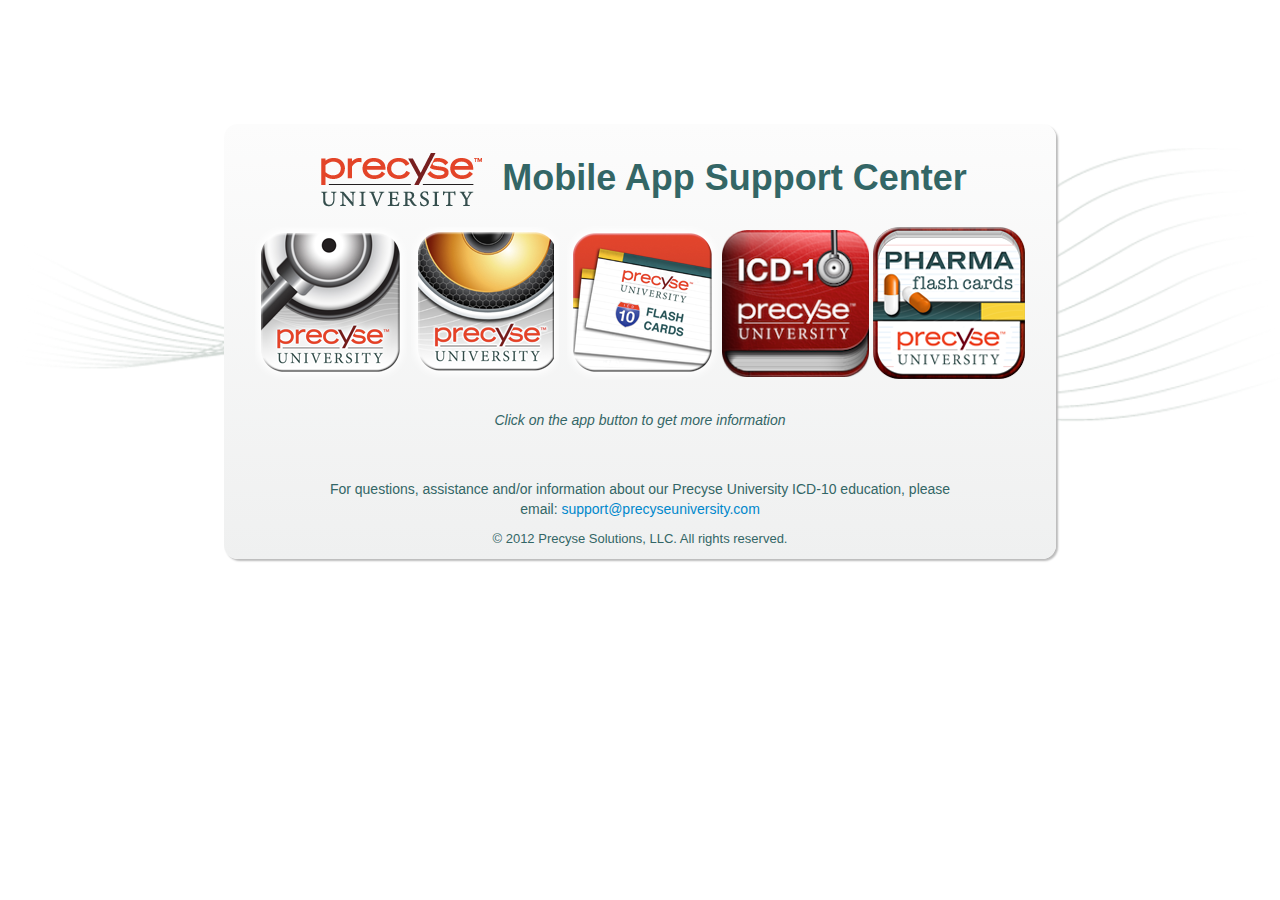
<file: index.html>
<!DOCTYPE html>
<html lang="en">
  <head>
    <meta charset="utf-8">
    <title>Precyse University App Support </title>
    <meta name="viewport" content="width=device-width, initial-scale=1.0">
    <meta name="description" content="Support site for precyse university's ICD-10 apps">
    <meta name="author" content="Precyse University">

    <!-- Le styles -->
    <link href="css/bootstrap.css" rel="stylesheet">
    <style>
      body {
        padding-top: 60px; /* 60px to make the container go all the way to the bottom of the topbar */
      }
    </style>
    <link href="css/bootstrap-responsive.css" rel="stylesheet">

    <!-- Le HTML5 shim, for IE6-8 support of HTML5 elements -->
    <!--[if lt IE 9]>
      <script src="http://html5shim.googlecode.com/svn/trunk/html5.js"></script>
    <![endif]-->

    <!-- Le fav and touch icons -->
    <link rel="shortcut icon" href="ico/favicon.ico">
    <link rel="apple-touch-icon-precomposed" sizes="144x144" href="ico/apple-touch-icon-144-precomposed.png">
    <link rel="apple-touch-icon-precomposed" sizes="114x114" href="ico/apple-touch-icon-114-precomposed.png">
    <link rel="apple-touch-icon-precomposed" sizes="72x72" href="ico/apple-touch-icon-72-precomposed.png">
    <link rel="apple-touch-icon-precomposed" href="ico/apple-touch-icon-57-precomposed.png">
    <style>
     #overview img{
      float: left;
      padding: 0 10px 10px 0;
    }
    
    </style>
  </head>

  <body>

   <div class="homepagebg">
<!-- Subhead
================================================== -->



  <div class="container">

    <!-- Docs nav
    ================================================== -->
    
      <div>


       <section id="intro">
          <div class="page-header">
<h1><img src="img/logo.png" alt="Precyse U"> Mobile App Support Center</h1>


<a href="docguide.html"><img src="img/docguide.png" alt="Docguide Logo" /></a>
<a href="doctalk.html"><img src="img/doctalk.png"  alt="Doctalk Logo" /></a>
<a href="flashcards.html"><img src="img/flashcard.png"  alt="Flashcards Logo" /></a>
<a href="vcb.html"><img src="img/vcodebookicon.png" alt="Virtual Code book Logo" width="147"></a>
<a href="phramacards.html"><img src="img/phramacard.png"  alt="Pharmacards Logo" /></a>
<p></p>
<br>
<p><em>Click on the app button to get more information</em></p>
</div>
</section>
    </div> <!-- /container -->
<section id="footer">
<p>For  questions, assistance and/or information about our Precyse University ICD-10  education, please email:&nbsp;<a href="mailto:support@precyseuniversity.com">support@precyseuniversity.com</a></p>
<p class="copyright">&copy; 2012 Precyse Solutions, LLC. All rights reserved.</p>
</section>
    <!-- Le javascript
    ================================================== -->
    <!-- Placed at the end of the document so the pages load faster -->
    <script src="js/jquery.js"></script>
    <script src="js/bootstrap-transition.js"></script>
    <script src="js/bootstrap-alert.js"></script>
    <script src="js/bootstrap-modal.js"></script>
    <script src="js/bootstrap-dropdown.js"></script>
    <script src="js/bootstrap-scrollspy.js"></script>
    <script src="js/bootstrap-tab.js"></script>
    <script src="js/bootstrap-tooltip.js"></script>
    <script src="js/bootstrap-popover.js"></script>
    <script src="js/bootstrap-button.js"></script>
    <script src="js/bootstrap-collapse.js"></script>
    <script src="js/bootstrap-carousel.js"></script>
    <script src="js/bootstrap-typeahead.js"></script>

  </body>
</html>
</file>
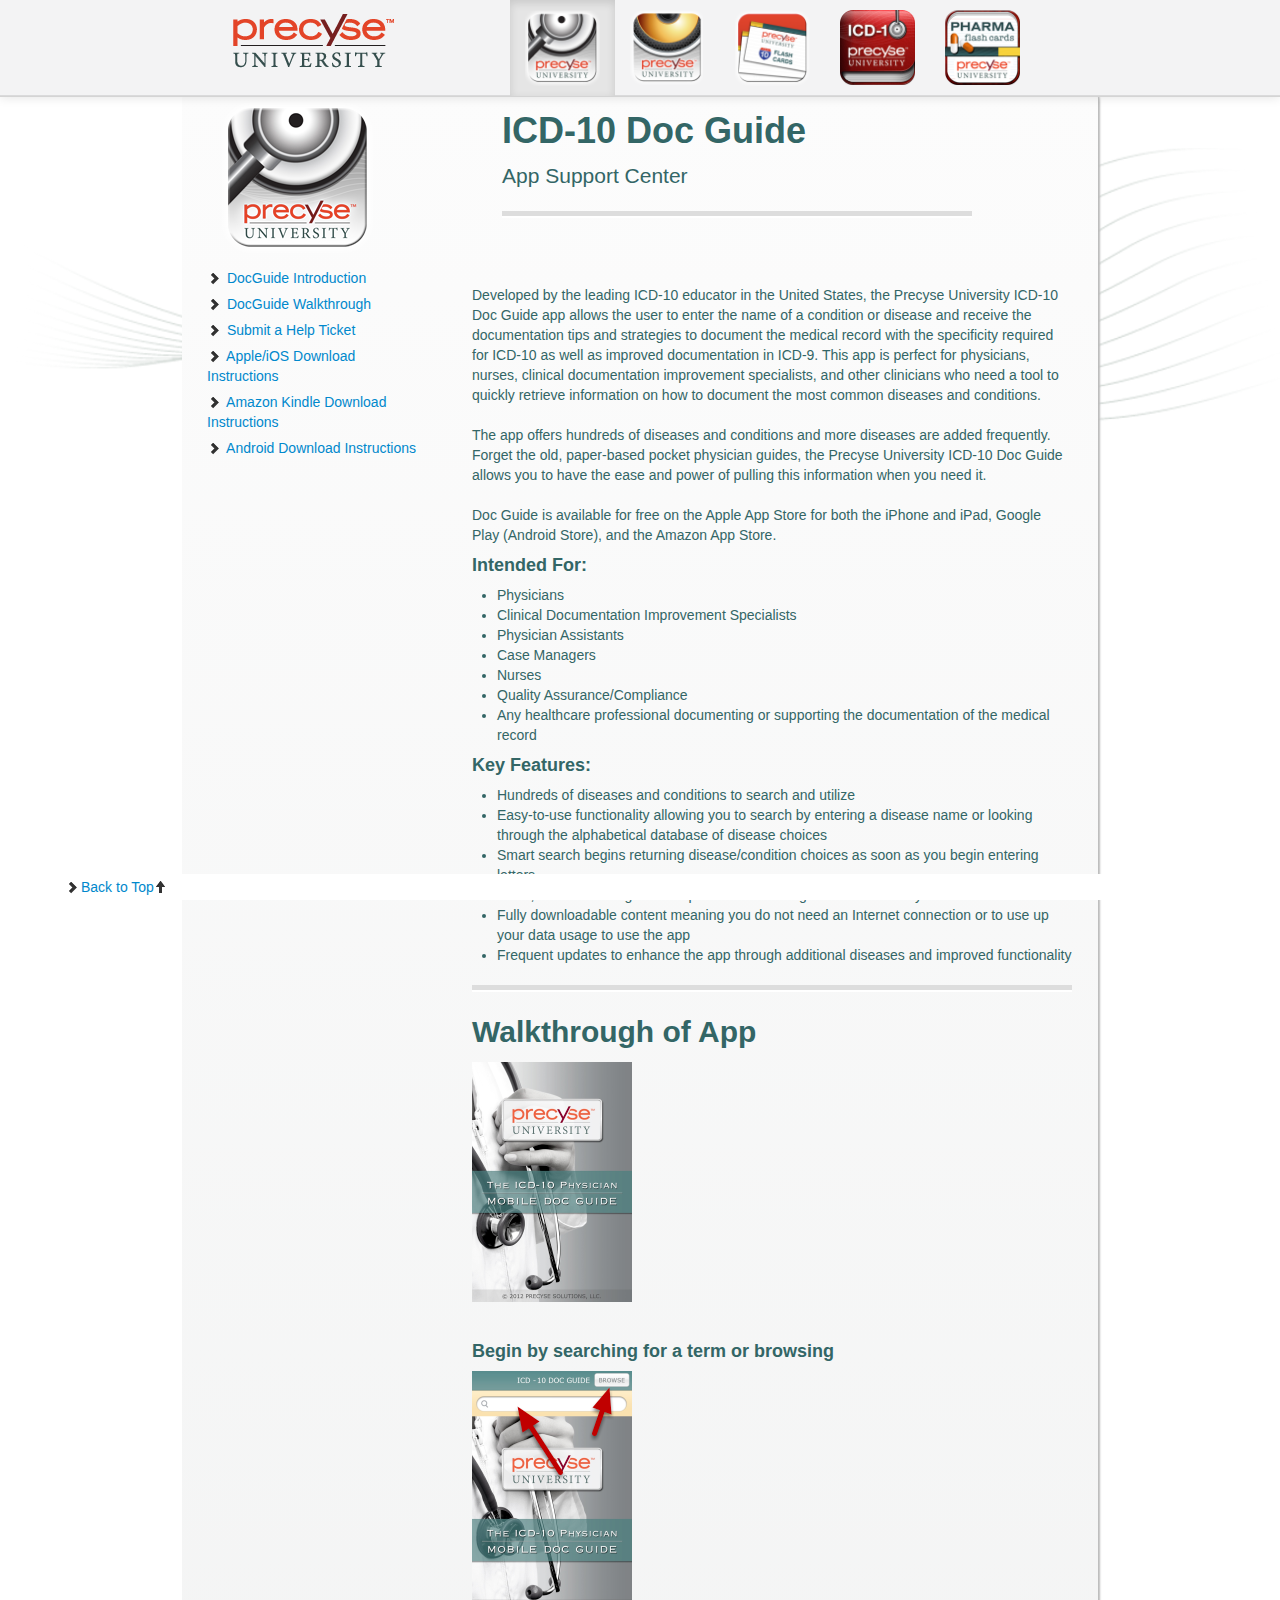
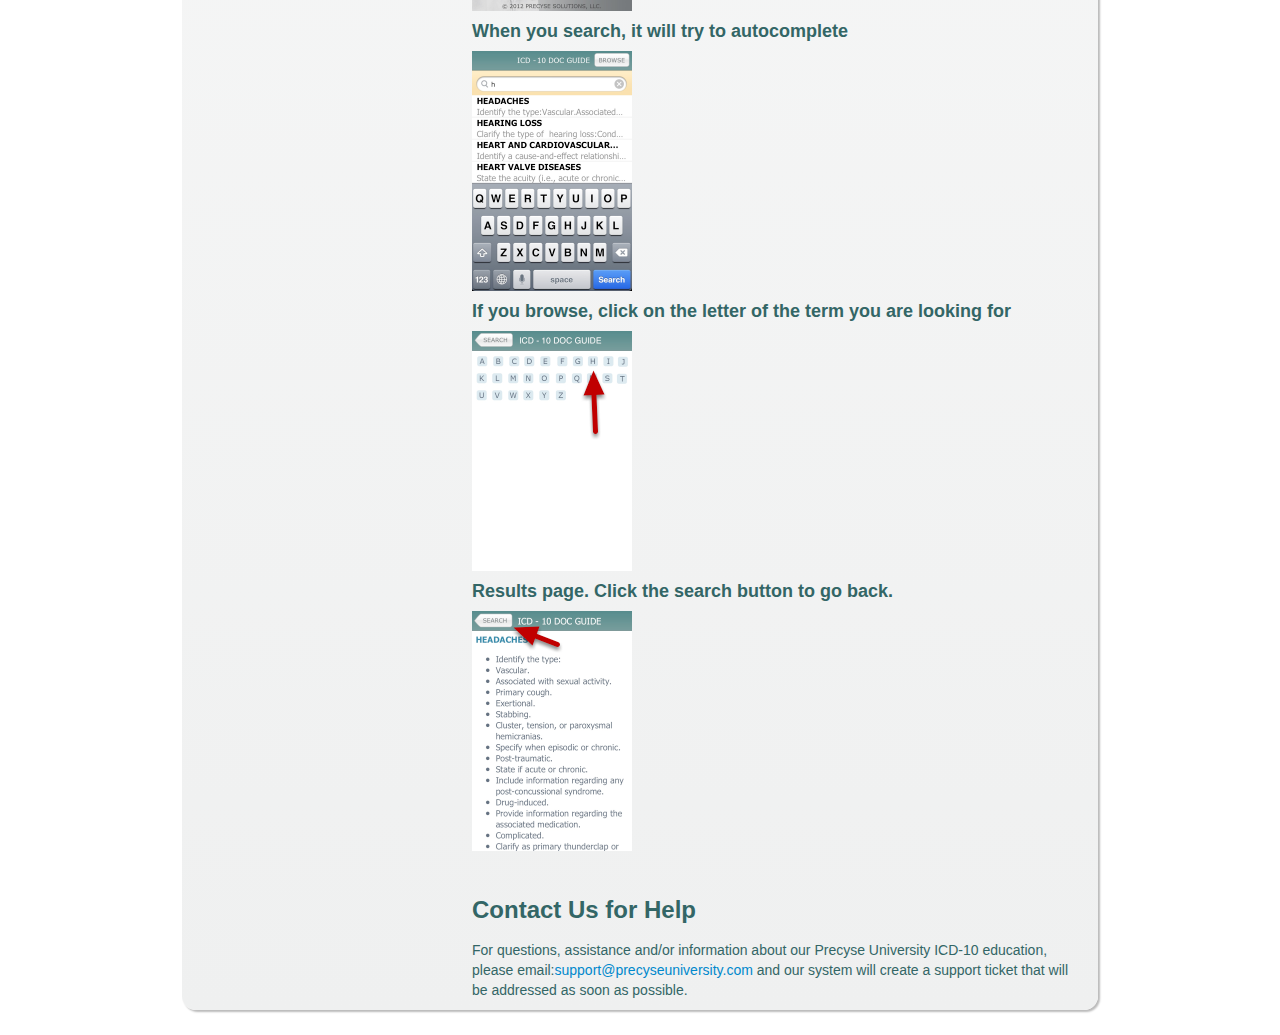
<file: docguide.html>
<!DOCTYPE html>
<html lang="en">
  <head>
    <meta charset="utf-8">
    <title>Precyse University App Support - DocGuide</title>
    <meta name="viewport" content="width=device-width, initial-scale=1.0">
    <meta name="description" content="">
    <meta name="author" content="">

    <!-- Le styles -->
    <link href="css/bootstrap.css" rel="stylesheet">
    <style>
      body {
        padding-top: 60px; /* 60px to make the container go all the way to the bottom of the topbar */
      }
    </style>
    <link href="css/bootstrap-responsive.css" rel="stylesheet">

    <!-- Le HTML5 shim, for IE6-8 support of HTML5 elements -->
    <!--[if lt IE 9]>
      <script src="http://html5shim.googlecode.com/svn/trunk/html5.js"></script>
    <![endif]-->

    <!-- Le fav and touch icons -->
    <link rel="shortcut icon" href="ico/favicon.ico">
    <link rel="apple-touch-icon-precomposed" sizes="144x144" href="ico/apple-touch-icon-144-precomposed.png">
    <link rel="apple-touch-icon-precomposed" sizes="114x114" href="ico/apple-touch-icon-114-precomposed.png">
    <link rel="apple-touch-icon-precomposed" sizes="72x72" href="ico/apple-touch-icon-72-precomposed.png">
    <link rel="apple-touch-icon-precomposed" href="ico/apple-touch-icon-57-precomposed.png">
    <style>
     #overview img{
      float: left;
      padding: 0 10px 10px 0;
    }
    
    </style>
  </head>

  <body>

    <div class="navbar navbar-fixed-top">
      <div class="navbar-inner">
        <div class="container">
          <a class="btn btn-navbar" data-toggle="collapse" data-target=".nav-collapse">
            <span class="icon-bar"></span>
            <span class="icon-bar"></span>
            <span class="icon-bar"></span>
          </a>
          <a class="brand" href="index.html"><img src="img/logo.png" alt="Precyse University Logo" /></a>
          <div class="nav-collapse collapse">
            <ul class="nav pull-right">
              <li class="active"><a href="docguide.html"><img src="img/docguide.png" alt="Docguide Logo" width="75px"></a></li>
              <li><a href="doctalk.html"><img src="img/doctalk.png" alt="Doctalk Logo"  width="75px"></a></li>
              <li><a href="flashcards.html"><img src="img/flashcard.png" alt="Flashcards Logo"  width="75px"></a></li>
              <li><a href="vcb.html"><img src="img/vcodebookicon.png" alt="Virtual Code book Logo"  width="75px"></a></li>
              <li><a href="phramacards.html"><img src="img/phramacard.png"  alt="Pharmacards Logo" width="75px"></a></li>
            </ul>
          </div><!--/.nav-collapse -->
        </div>
      </div>
    </div>
<!-- Subhead
================================================== -->
 <a name="top" id="top"></a>
 <div class="apppagebg">
<header class="jumbotron subhead" id="overview">
  <div class="container">
<div class="span3">
    <img src="img/docguide.png" alt="Docguide Logo" />
  </div>
  <div class="span5">
     <h1>ICD-10 Doc Guide</h1>
    <p class="lead">App Support Center</p>
    <hr>
    </div>
</div>
</header>


  <div class="container">

    <!-- Docs nav
    ================================================== -->
    <div class="row">
      <div class="span3 bs-docs-sidebar">
        <ul class="nav nav-list bs-docs-sidenav">
          <li><a href="#docguide-intro"><i class="icon-chevron-right"></i> DocGuide Introduction</a></li>
          <li><a href="#docguide-walkthrough"><i class="icon-chevron-right"></i> DocGuide Walkthrough</a></li>
          <li><a href="#contact"><i class="icon-chevron-right"></i> Submit a Help Ticket</a></li> 
          <li><a href="Downloading Precyse Univ iOS Apps.pdf" target="_blank"><i class="icon-chevron-right"></i> Apple/iOS Download Instructions</a></li>
          <li><a href="Downloading Precyse Amazon.pdf" target="_blank"><i class="icon-chevron-right"></i> Amazon Kindle Download Instructions</a></li>   
          <li><a href="Downloading Precyse Univ Android Apps.pdf" target="_blank"><i class="icon-chevron-right"></i> Android Download Instructions</a></li>  
          <li id="totop"><a href="#top"><i class="icon-chevron-right"></i>Back to Top<i class="icon-arrow-up"></i></a></li>        
        </ul>
      </div>
      <div class="span6">


       <section id="docguide-intro">
          <div class="page-header">
Developed by the leading ICD-10 educator in the United States, the Precyse University ICD-10 Doc Guide app allows the user to enter the name of a condition or disease and receive the documentation tips and strategies to document the medical record with the specificity required for ICD-10 as well as improved documentation in ICD-9. This app is perfect for physicians, nurses, clinical documentation improvement specialists, and other clinicians who need a tool to quickly retrieve information on how to document the most common diseases and conditions.<br><br>
The app offers hundreds of diseases and conditions and more diseases are added frequently. Forget the old, paper-based pocket physician guides, the Precyse University ICD-10 Doc Guide allows you to have the ease and power of pulling this information when you need it.<br><br>
Doc Guide is available for free on the Apple App Store for both the iPhone and iPad, Google Play (Android Store), and the Amazon App Store.</p>
<h4>Intended For:</h4>

<ul>
<li>Physicians</li>
<li>Clinical Documentation Improvement Specialists</li>
<li>Physician Assistants</li>
<li>Case Managers</li>
<li>Nurses</li>
<li>Quality Assurance/Compliance</li>
<li>Any healthcare professional documenting or supporting the documentation of the medical record</li>
</ul>


<h4>Key Features:</h4>

<ul>
<li>Hundreds of diseases and conditions to search and utilize</li>
<li>Easy-to-use functionality allowing you to search by entering a disease name or looking through the alphabetical database of disease choices</li>
<li>Smart search begins returning disease/condition choices as soon as you begin entering letters</li>
<li>Short, concise strategies and tips on documenting more successfully</li>
<li>Fully downloadable content meaning you do not need an Internet connection or to use up your data usage to use the app</li>
<li>Frequent updates to enhance the app through additional diseases and improved functionality</li>
</ul>
<hr>
  <section id="docguide-walkthrough">
          <div class="page-header">
             <h2>Walkthrough of App</h2>
    <div class="image">
<img src="img/Loading_Screen.png" width="160" height="240" alt="" />
</div> 
  </div>
  <div class="clear"></div>
  <div id="step_2" class="lessonStep top">
          <h4>Begin by searching for a term or browsing</h4>
    <div class="image">
<img src="img/Begin_by_searching_for_a_term_or_browsing.png" width="160" height="240" alt="" />
</div> 
  </div>
  <div class="clear"></div>
  <div id="step_3" class="lessonStep top">
          <h4>When you search, it will try to autocomplete</h4>
    <div class="image">
<img src="img/When_you_search__it_will_try_to_autocomplete.png" width="160" height="240" alt="" />
</div> 
  </div>
  <div class="clear"></div>
  <div id="step_4" class="lessonStep top">
          <h4>If you browse, click on the letter of the term you are looking for</h4>
    <div class="image">
<img src="img/If_you_browse__click_on_the_letter_of_the_term_you_are_lo.png" width="160" height="240" alt="" />
</div> 
  </div>
  <div class="clear"></div>
  <div id="step_5" class="lessonStep top">
          <h4>Results page. Click the search button to go back.</h4>
    <div class="image">
<img src="img/Results_page._Click_the_search_button_to_go_back.png" width="160" height="240" alt="" />
</div> 
  </div>
          </div>
  </section>  


<h3 id="contact">Contact Us for Help</h3>
<p>For  questions, assistance and/or information about our Precyse University ICD-10  education, please email:<a href="mailto:support@precyseuniversity.com">support@precyseuniversity.com</a> and our system will create a support ticket that will be addressed as soon as  possible.</p>

    </div> <!-- /container -->
</div>
    <!-- Le javascript
    ================================================== -->
    <!-- Placed at the end of the document so the pages load faster -->
    <script src="js/jquery.js"></script>
    <script src="js/bootstrap-transition.js"></script>
    <script src="js/bootstrap-alert.js"></script>
    <script src="js/bootstrap-modal.js"></script>
    <script src="js/bootstrap-dropdown.js"></script>
    <script src="js/bootstrap-scrollspy.js"></script>
    <script src="js/bootstrap-tab.js"></script>
    <script src="js/bootstrap-tooltip.js"></script>
    <script src="js/bootstrap-popover.js"></script>
    <script src="js/bootstrap-button.js"></script>
    <script src="js/bootstrap-collapse.js"></script>
    <script src="js/bootstrap-carousel.js"></script>
    <script src="js/bootstrap-typeahead.js"></script>

  </body>
</html>
</file>
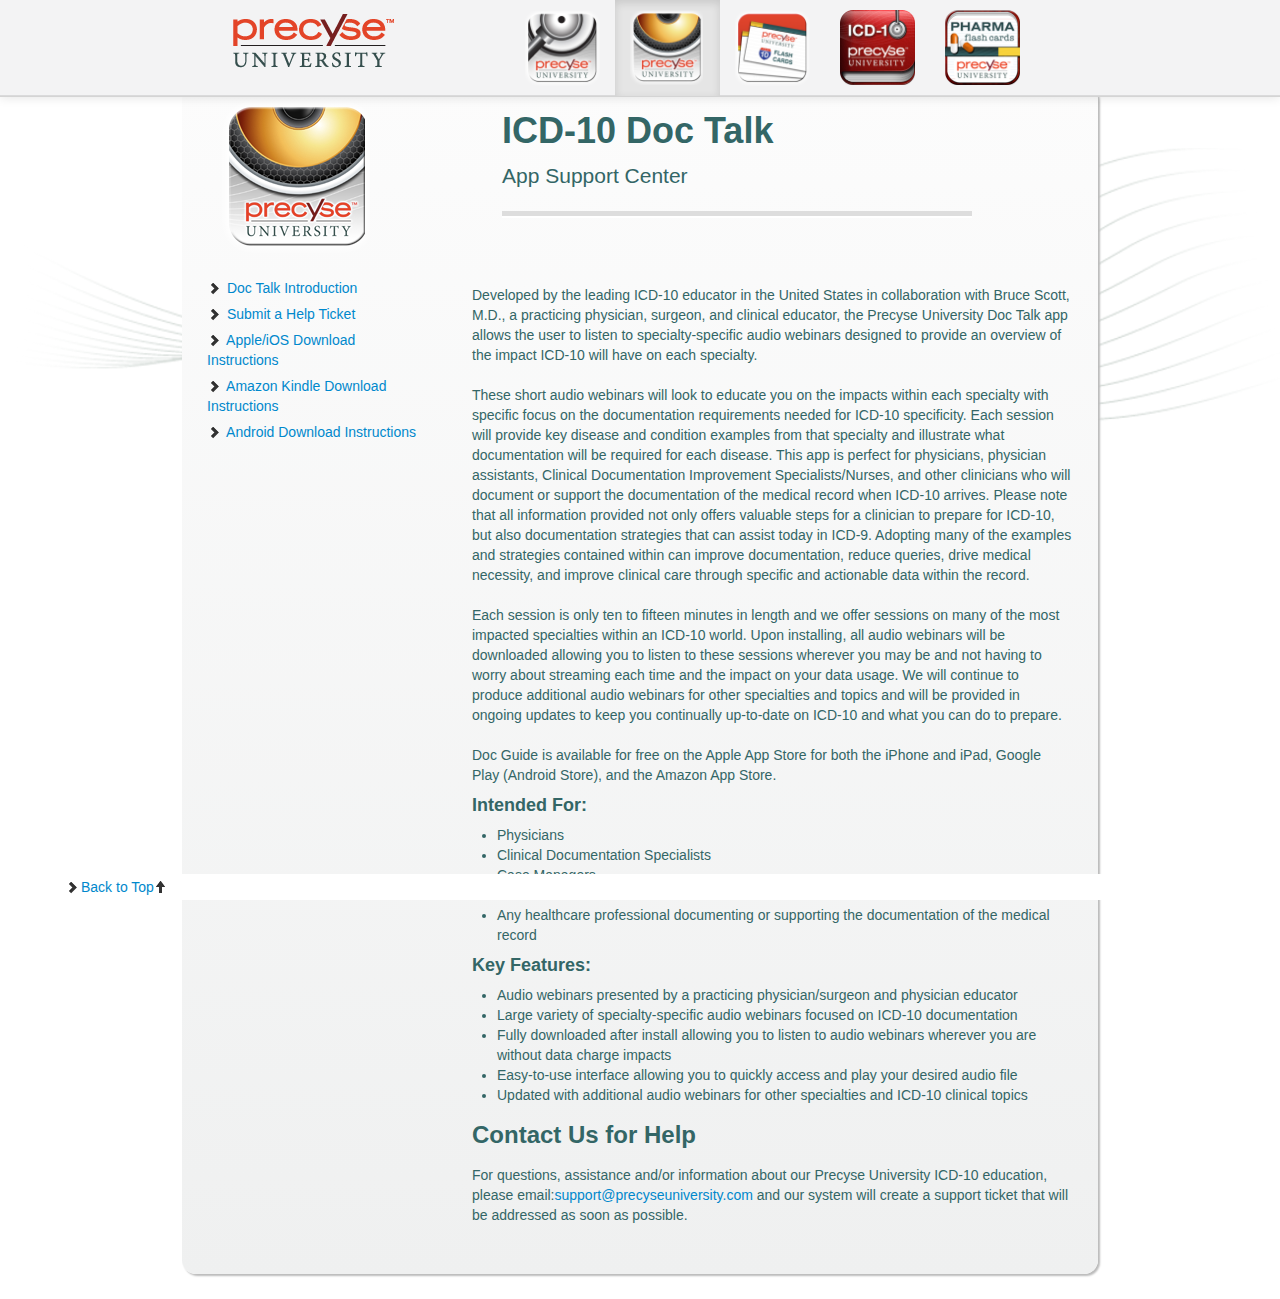
<file: doctalk.html>
<!DOCTYPE html>
<html lang="en">
  <head>
    <meta charset="utf-8">
    <title>Precyse University App Support - DocTalk</title>
    <meta name="viewport" content="width=device-width, initial-scale=1.0">
    <meta name="description" content="">
    <meta name="author" content="">

    <!-- Le styles -->
    <link href="css/bootstrap.css" rel="stylesheet">
    <style>
      body {
        padding-top: 60px; /* 60px to make the container go all the way to the bottom of the topbar */
      }
    </style>
    <link href="css/bootstrap-responsive.css" rel="stylesheet">

    <!-- Le HTML5 shim, for IE6-8 support of HTML5 elements -->
    <!--[if lt IE 9]>
      <script src="http://html5shim.googlecode.com/svn/trunk/html5.js"></script>
    <![endif]-->

    <!-- Le fav and touch icons -->
    <link rel="shortcut icon" href="ico/favicon.ico">
    <link rel="apple-touch-icon-precomposed" sizes="144x144" href="ico/apple-touch-icon-144-precomposed.png">
    <link rel="apple-touch-icon-precomposed" sizes="114x114" href="ico/apple-touch-icon-114-precomposed.png">
    <link rel="apple-touch-icon-precomposed" sizes="72x72" href="ico/apple-touch-icon-72-precomposed.png">
    <link rel="apple-touch-icon-precomposed" href="ico/apple-touch-icon-57-precomposed.png">
    <style>
     #overview img{
      float: left;
      padding: 0 10px 10px 0;
    }
    
    </style>
  </head>

  <body>

    <div class="navbar navbar-fixed-top">
      <div class="navbar-inner">
        <div class="container">
          <a class="btn btn-navbar" data-toggle="collapse" data-target=".nav-collapse">
            <span class="icon-bar"></span>
            <span class="icon-bar"></span>
            <span class="icon-bar"></span>
          </a>
          <a class="brand" href="index.html"><img src="img/logo.png" alt="Precyse University Logo"/></a>
          <div class="nav-collapse collapse">
            <ul class="nav pull-right">
              <li><a href="docguide.html"><img src="img/docguide.png" alt="Docguide Logo" width="75px"></a></li>
              <li class="active"><a href="doctalk.html"><img src="img/doctalk.png" alt="Doctalk Logo"  width="75px"></a></li>
              <li><a href="flashcards.html"><img src="img/flashcard.png" alt="Flashcards Logo"  width="75px"></a></li>
              <li><a href="vcb.html"><img src="img/vcodebookicon.png" alt="Virtual Code book Logo"  width="75px"></a></li>
             <li><a href="phramacards.html"><img src="img/phramacard.png"  alt="Pharmacards Logo" width="75px"></a></li>
            </ul>
          </div><!--/.nav-collapse -->
        </div>
      </div>
    </div>
<!-- Subhead
================================================== -->
  <a name="top" id="top"></a>
   <div class="apppagebg">
<header class="jumbotron subhead" id="overview">
  <div class="container">
<div class="span3">
    <img src="img/doctalk.png" alt="Doctalk Logo" />
  </div>
  <div class="span5">
     <h1>ICD-10 Doc Talk</h1>
    <p class="lead">App Support Center</p>
    <hr>
    </div>
 
</header>


  <div class="container">

    <!-- Docs nav
    ================================================== -->
    <div class="row">
      <div class="span3 bs-docs-sidebar">
        <p>
        <ul class="nav nav-list bs-docs-sidenav">
          <li><a href="#docguide-intro"><i class="icon-chevron-right"></i> Doc Talk Introduction</a></li>
          <li><a href="#contact"><i class="icon-chevron-right"></i> Submit a Help Ticket</a></li>   
                    <li><a href="Downloading Precyse Univ iOS Apps.pdf" target="_blank"><i class="icon-chevron-right"></i> Apple/iOS Download Instructions</a></li>
          <li><a href="Downloading Precyse Amazon.pdf" target="_blank"><i class="icon-chevron-right"></i> Amazon Kindle Download Instructions</a></li>   
          <li><a href="Downloading Precyse Univ Android Apps.pdf" target="_blank"><i class="icon-chevron-right"></i> Android Download Instructions</a></li> 
          <li id="totop"><a href="#top"><i class="icon-chevron-right"></i>Back to Top<i class="icon-arrow-up"></i></a></li>
        </ul>
      </div>
      <div class="span6">


       <section id="docguide-intro">
          <div class="page-header">
Developed by the leading ICD-10 educator in the United States in collaboration with Bruce Scott, M.D., a practicing physician, surgeon, and clinical educator, the Precyse University Doc Talk app allows the user to listen to specialty-specific audio webinars designed to provide an overview of the impact ICD-10 will have on each specialty.<br><br>
These short audio webinars will look to educate you on the impacts within each specialty with specific focus on the documentation requirements needed for ICD-10 specificity. Each session will provide key disease and condition examples from that specialty and illustrate what documentation will be required for each disease. This app is perfect for physicians, physician assistants, Clinical Documentation Improvement Specialists/Nurses, and other clinicians who will document or support the documentation of the medical record when ICD-10 arrives. Please note that all information provided not only offers valuable steps for a clinician to prepare for ICD-10, but also documentation strategies that can assist today in ICD-9. Adopting many of the examples and strategies contained within can improve documentation, reduce queries, drive medical necessity, and improve clinical care through specific and actionable data within the record.<br><br>
Each session is only ten to fifteen minutes in length and we offer sessions on many of the most impacted specialties within an ICD-10 world. Upon installing, all audio webinars will be downloaded allowing you to listen to these sessions wherever you may be and not having to worry about streaming each time and the impact on your data usage. We will continue to produce additional audio webinars for other specialties and topics and will be provided in ongoing updates to keep you continually up-to-date on ICD-10 and what you can do to prepare.<br><br>
Doc Guide is available for free on the Apple App Store for both the iPhone and iPad, Google Play (Android Store), and the Amazon App Store.</p>

<h4>Intended For:</h4>

<ul>
<li>Physicians</li>
<li>Clinical Documentation Specialists</li>
<li>Case Managers</li>
<li>Nurses</li>
<li>Any healthcare professional documenting or supporting the documentation of the medical record</li>
</ul>


<h4>Key Features:</h4>

<ul>
<li>Audio webinars presented by a practicing physician/surgeon and physician educator</li>
<li>Large variety of specialty-specific audio webinars focused on ICD-10 documentation</li>
<li>Fully downloaded after install allowing you to listen to audio webinars wherever you are without data charge impacts</li>
<li>Easy-to-use interface allowing you to quickly access and play your desired audio file</li>
<li>Updated with additional audio webinars for other specialties and ICD-10 clinical topics</li>
</ul>

<h3 id="contact">Contact Us for Help</h3>
<p>For  questions, assistance and/or information about our Precyse University ICD-10  education, please email:<a href="mailto:support@precyseuniversity.com">support@precyseuniversity.com</a> and our system will create a support ticket that will be addressed as soon as  possible.</p>
</div>
    </div> <!-- /container -->

    <!-- Le javascript
    ================================================== -->
    <!-- Placed at the end of the document so the pages load faster -->
    <script src="js/jquery.js"></script>
    <script src="js/bootstrap-transition.js"></script>
    <script src="js/bootstrap-alert.js"></script>
    <script src="js/bootstrap-modal.js"></script>
    <script src="js/bootstrap-dropdown.js"></script>
    <script src="js/bootstrap-scrollspy.js"></script>
    <script src="js/bootstrap-tab.js"></script>
    <script src="js/bootstrap-tooltip.js"></script>
    <script src="js/bootstrap-popover.js"></script>
    <script src="js/bootstrap-button.js"></script>
    <script src="js/bootstrap-collapse.js"></script>
    <script src="js/bootstrap-carousel.js"></script>
    <script src="js/bootstrap-typeahead.js"></script>

  </body>
</html>
</file>
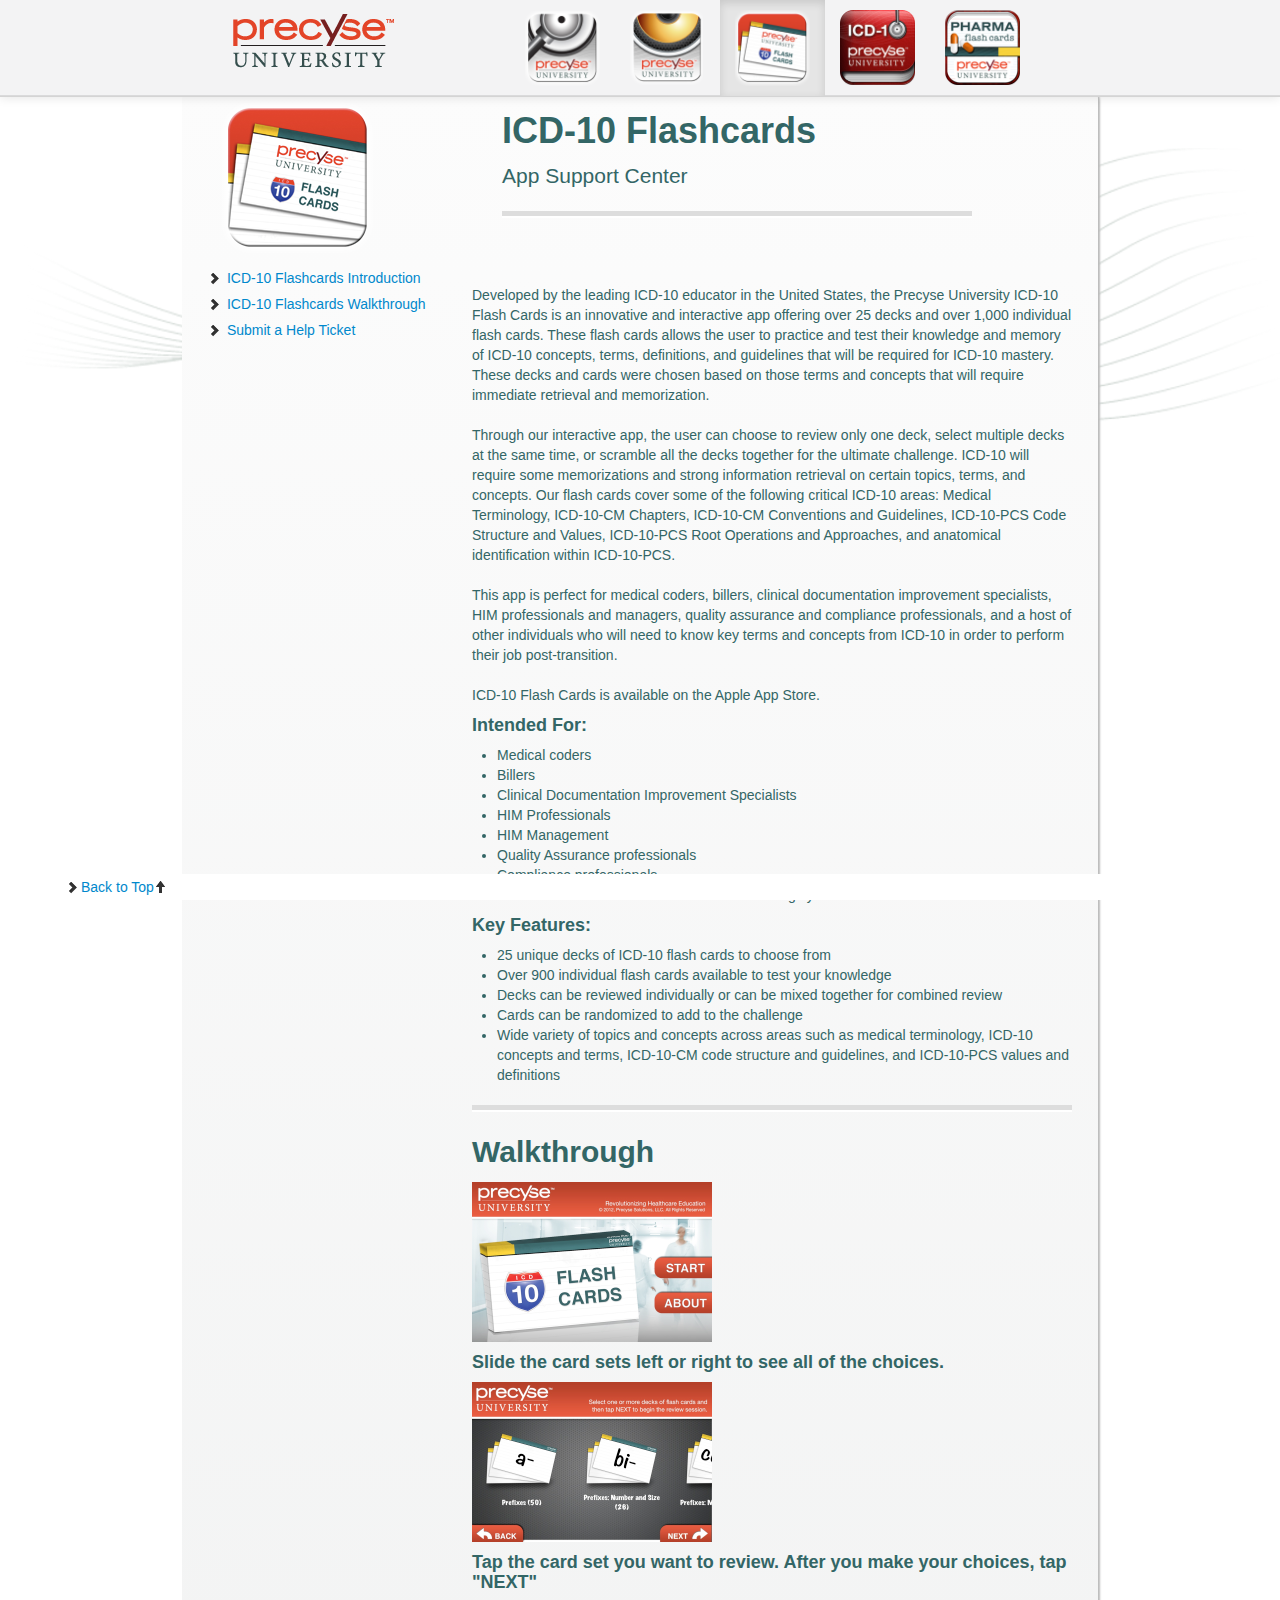
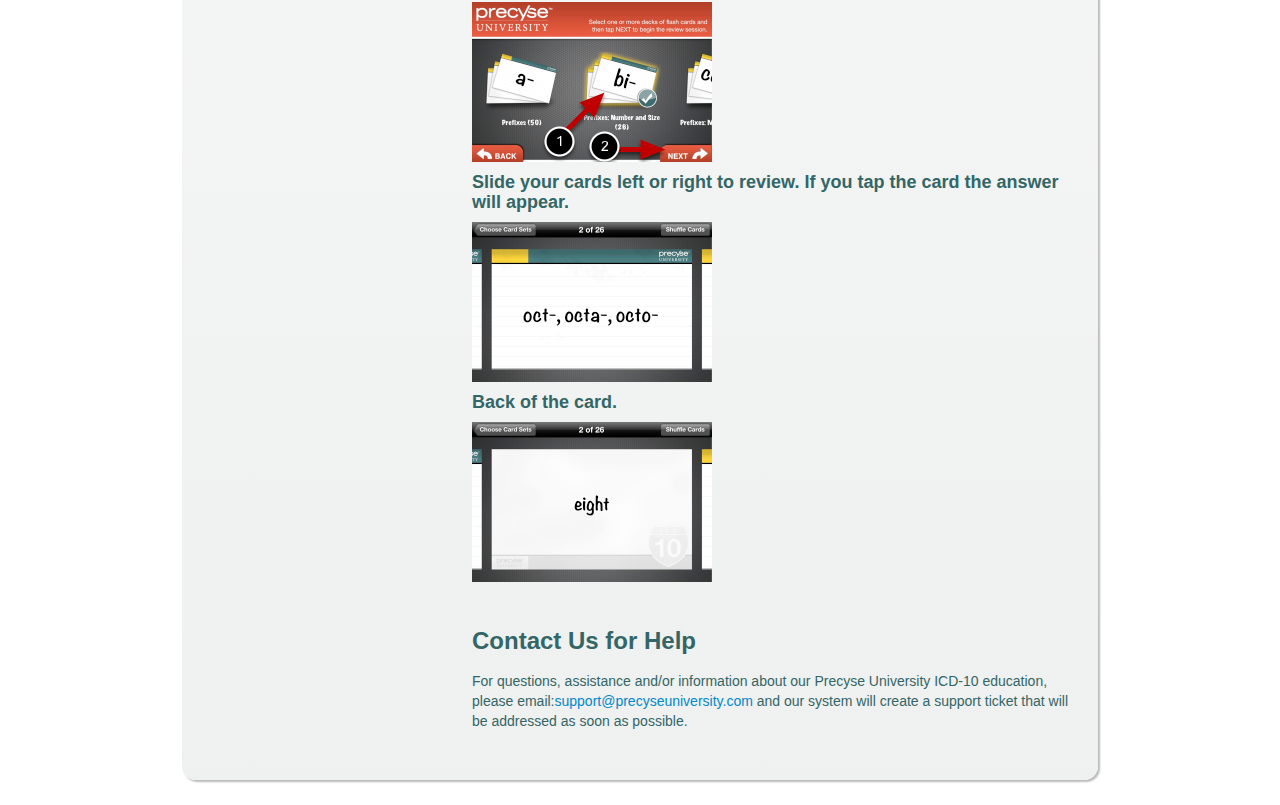
<file: flashcards.html>
<!DOCTYPE html>
<html lang="en">
  <head>
    <meta charset="utf-8">
    <title>Precyse University App Support - ICD-10 Flashcards</title>
    <meta name="viewport" content="width=device-width, initial-scale=1.0">
    <meta name="description" content="">
    <meta name="author" content="">

    <!-- Le styles -->
    <link href="css/bootstrap.css" rel="stylesheet">
    <style>
      body {
        padding-top: 60px; /* 60px to make the container go all the way to the bottom of the topbar */
      }
    </style>
    <link href="css/bootstrap-responsive.css" rel="stylesheet">

    <!-- Le HTML5 shim, for IE6-8 support of HTML5 elements -->
    <!--[if lt IE 9]>
      <script src="http://html5shim.googlecode.com/svn/trunk/html5.js"></script>
    <![endif]-->

    <!-- Le fav and touch icons -->
    <link rel="shortcut icon" href="ico/favicon.ico">
    <link rel="apple-touch-icon-precomposed" sizes="144x144" href="ico/apple-touch-icon-144-precomposed.png">
    <link rel="apple-touch-icon-precomposed" sizes="114x114" href="ico/apple-touch-icon-114-precomposed.png">
    <link rel="apple-touch-icon-precomposed" sizes="72x72" href="ico/apple-touch-icon-72-precomposed.png">
    <link rel="apple-touch-icon-precomposed" href="ico/apple-touch-icon-57-precomposed.png">
    <style>
     #overview img{
      float: left;
      padding: 0 10px 10px 0;
    }
    
    </style>
  </head>

  <body>

    <div class="navbar navbar-fixed-top">
      <div class="navbar-inner">
        <div class="container">
          <a class="btn btn-navbar" data-toggle="collapse" data-target=".nav-collapse">
            <span class="icon-bar"></span>
            <span class="icon-bar"></span>
            <span class="icon-bar"></span>
          </a>
          <a class="brand" href="index.html"><img src="img/logo.png" alt="Precyse University Logo"/></a>
          <div class="nav-collapse collapse">
            <ul class="nav pull-right">
              <li><a href="docguide.html"><img src="img/docguide.png" alt="Docguide Logo" width="75px"></a></li>
              <li><a href="doctalk.html"><img src="img/doctalk.png" alt="Doctalk Logo"  width="75px"></a></li>
              <li class="active"><a href="flashcards.html"><img src="img/flashcard.png" alt="Flashcards Logo"  width="75px"></a></li>
			  <li><a href="vcb.html"><img src="img/vcodebookicon.png" alt="Virtual Code book Logo"  width="75px"></a></li>
              <li><a href="phramacards.html"><img src="img/phramacard.png"  alt="Pharmacards Logo" width="75px"></a></li>
              
            </ul>
          </div><!--/.nav-collapse -->
        </div>
      </div>
    </div>
<!-- Subhead
================================================== -->
  <a name="top" id="top"></a>
   <div class="apppagebg">
<header class="jumbotron subhead" id="overview">
  <div class="container">
    <div class="span3">
    <img src="img/flashcard.png" alt="Flashcards Logo" />
  </div>
  <div class="span5">
    <h1>ICD-10 Flashcards</h1>
    <p class="lead">App Support Center</p>
    <hr>
  </div>
  </div>
</header>


  <div class="container">

    <!-- Docs nav
    ================================================== -->
    <div class="row">
      <div class="span3 bs-docs-sidebar">
        <ul class="nav nav-list bs-docs-sidenav">
          <li><a href="#flashcard-intro"><i class="icon-chevron-right"></i> ICD-10 Flashcards Introduction</a></li>
           <li><a href="#flashcard-walkthrough"><i class="icon-chevron-right"></i> ICD-10 Flashcards Walkthrough</a></li>
          <li><a href="#contact"><i class="icon-chevron-right"></i> Submit a Help Ticket</a></li>   
          <li id="totop"><a href="#top"><i class="icon-chevron-right"></i>Back to Top<i class="icon-arrow-up"></i></a></li>
       
        </ul>
      </div>
      <div class="span6">


       <section id="flashcard-intro">
          <div class="page-header">
Developed by the leading ICD-10 educator in the United States, the Precyse University ICD-10 Flash Cards is an innovative and interactive app offering over 25 decks and over 1,000 individual flash cards. These flash cards allows the user to practice and test their knowledge and memory of ICD-10 concepts, terms, definitions, and guidelines that will be required for ICD-10 mastery. These decks and cards were chosen based on those terms and concepts that will require immediate retrieval and memorization.<br><br>
Through our interactive app, the user can choose to review only one deck, select multiple decks at the same time, or scramble all the decks together for the ultimate challenge. ICD-10 will require some memorizations and strong information retrieval on certain topics, terms, and concepts. Our flash cards cover some of the following critical ICD-10 areas: Medical Terminology, ICD-10-CM Chapters, ICD-10-CM Conventions and Guidelines, ICD-10-PCS Code Structure and Values, ICD-10-PCS Root Operations and Approaches, and anatomical identification within ICD-10-PCS.<br><br>
This app is perfect for medical coders, billers, clinical documentation improvement specialists, HIM professionals and managers, quality assurance and compliance professionals, and a host of other individuals who will need to know key terms and concepts from ICD-10 in order to perform their job post-transition.<br><br>
ICD-10 Flash Cards is available on the Apple App Store.</p>

<h4>Intended For:</h4>

<ul>
<li>Medical coders</li>
<li>Billers</li>
<li>Clinical Documentation Improvement Specialists</li>
<li>HIM Professionals</li>
<li>HIM Management</li>
<li>Quality Assurance professionals</li>
<li>Compliance professionals</li>
<li>Others who will need to know the ICD-10 coding systems</li>
</ul>


<h4>Key Features:</h4>

<ul>
<li>25 unique decks of ICD-10 flash cards to choose from</li>
<li>Over 900 individual flash cards available to test your knowledge</li>
<li>Decks can be reviewed individually or can be mixed together for combined review</li>
<li>Cards can be randomized to add to the challenge</li>
<li>Wide variety of topics and concepts across areas such as medical terminology, ICD-10 concepts and terms, ICD-10-CM code structure and guidelines, and ICD-10-PCS values and definitions</li>
</ul>
<hr>
 <section id="flashcard-walkthrough">
          <div class="page-header">
            <div id="step_1" class="lessonStep top">
          <h2>Walkthrough</h2>
    <div class="image">
<img src="img/Start_screen.png" width="240" height="160" alt="" />
</div> 
  </div>
  <div class="clear"></div>
  <div id="step_2" class="lessonStep top">
          <h4>Slide the card sets left or right to see all of the choices. </h4>
    <div class="image">
<img src="img/Slide_the_card_sets_left_or_right_to_see_all_of_the_choic.png" width="240" height="160" alt="" />
</div> 
  </div>
  <div class="clear"></div>
  <div id="step_3" class="lessonStep top">
          <h4>Tap the card set you want to review. After you make your choices, tap &quot;NEXT&quot;</h4>
    <div class="image">
<img src="img/Tap_the_card_set_you_want_to_review._After_you_make_your_.png" width="240" height="160" alt="" />
</div> 
  </div>
  <div class="clear"></div>
  <div id="step_4" class="lessonStep top">
          <h4>Slide your cards left or right to review. If you tap the card the answer will appear.</h4>
    <div class="image">
<img src="img/Slide_your_cards_left_or_right_to_review._If_you_tap_the_.png" width="240" height="160" alt="" />
</div> 
  </div>
  <div class="clear"></div>
  <div id="step_5" class="lessonStep top">
          <h4>Back of the card.</h4>
    <div class="image">
<img src="img/Back_of_the_card.png" width="240" height="160" alt="" />
</div> 
  </div>
          </div>
  </section>


<h3 id="contact">Contact Us for Help</h3>
<p>For  questions, assistance and/or information about our Precyse University ICD-10  education, please email:<a href="mailto:support@precyseuniversity.com">support@precyseuniversity.com</a> and our system will create a support ticket that will be addressed as soon as  possible.</p>

    </div> <!-- /container -->
</div>
    <!-- Le javascript
    ================================================== -->
    <!-- Placed at the end of the document so the pages load faster -->
    <script src="js/jquery.js"></script>
    <script src="js/bootstrap.js"></script>
    <script src="js/bootstrap-transition.js"></script>
    <script src="js/bootstrap-alert.js"></script>
    <script src="js/bootstrap-modal.js"></script>
    <script src="js/bootstrap-dropdown.js"></script>
    <script src="js/bootstrap-scrollspy.js"></script>
    <script src="js/bootstrap-tab.js"></script>
    <script src="js/bootstrap-tooltip.js"></script>
    <script src="js/bootstrap-popover.js"></script>
    <script src="js/bootstrap-button.js"></script>
    <script src="js/bootstrap-collapse.js"></script>
    <script src="js/bootstrap-carousel.js"></script>
    <script src="js/bootstrap-typeahead.js"></script>

  </body>
</html>
</file>
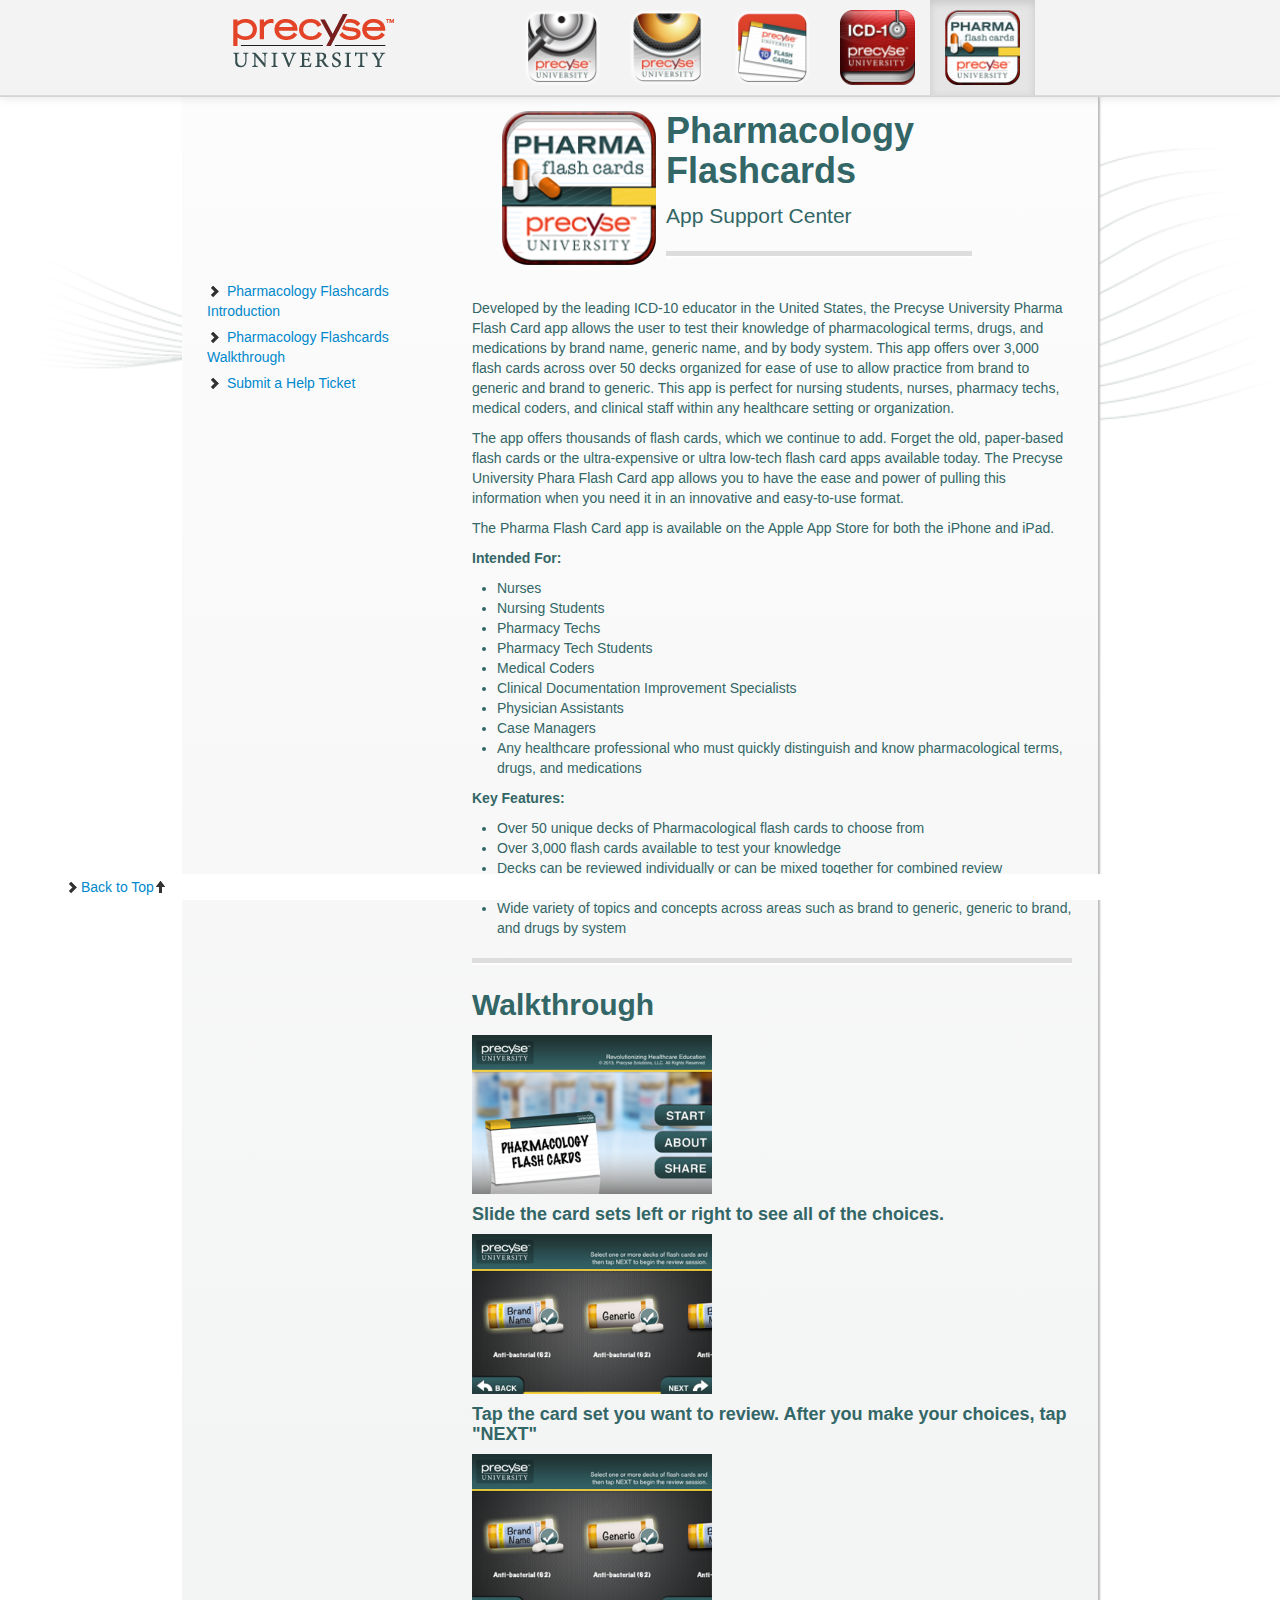
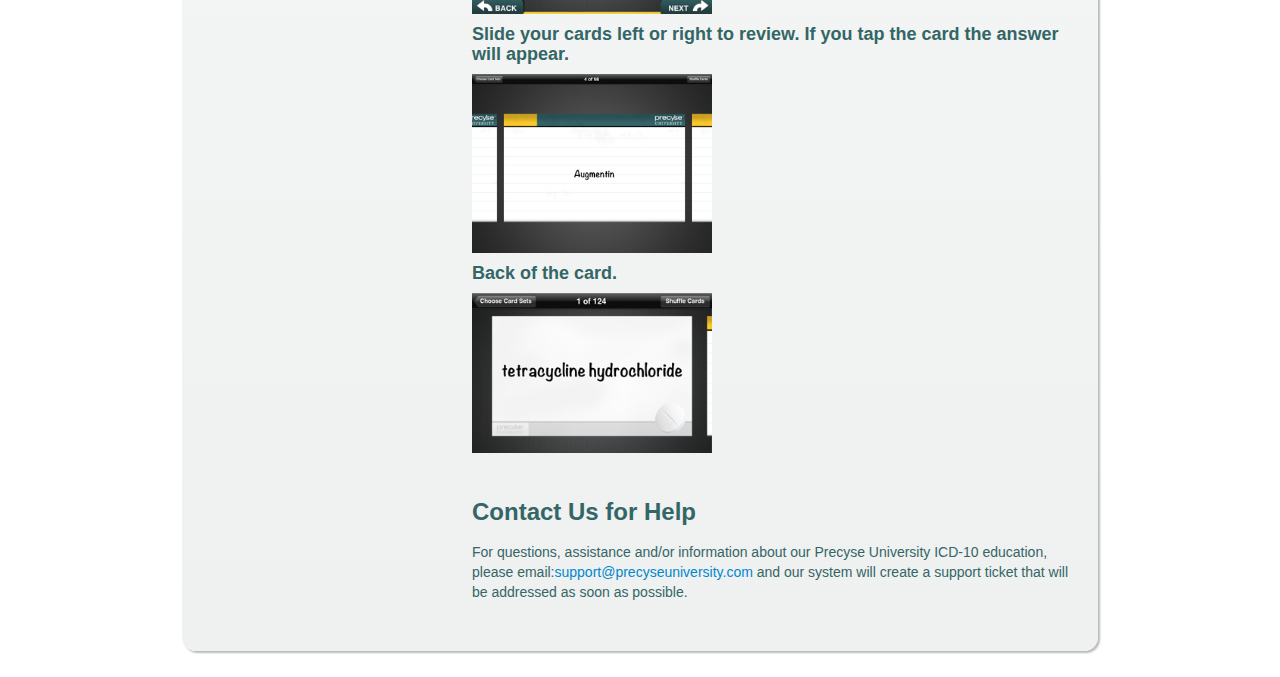
<file: phramacards.html>
<!DOCTYPE html>
<html lang="en">
  <head>
    <meta charset="utf-8">
    <title>Precyse University App Support - ICD-10 Flashcards</title>
    <meta name="viewport" content="width=device-width, initial-scale=1.0">
    <meta name="description" content="">
    <meta name="author" content="">

    <!-- Le styles -->
    <link href="css/bootstrap.css" rel="stylesheet">
    <style>
      body {
        padding-top: 60px; /* 60px to make the container go all the way to the bottom of the topbar */
      }
    </style>
    <link href="css/bootstrap-responsive.css" rel="stylesheet">

    <!-- Le HTML5 shim, for IE6-8 support of HTML5 elements -->
    <!--[if lt IE 9]>
      <script src="http://html5shim.googlecode.com/svn/trunk/html5.js"></script>
    <![endif]-->

    <!-- Le fav and touch icons -->
    <link rel="shortcut icon" href="ico/favicon.ico">
    <link rel="apple-touch-icon-precomposed" sizes="144x144" href="ico/apple-touch-icon-144-precomposed.png">
    <link rel="apple-touch-icon-precomposed" sizes="114x114" href="ico/apple-touch-icon-114-precomposed.png">
    <link rel="apple-touch-icon-precomposed" sizes="72x72" href="ico/apple-touch-icon-72-precomposed.png">
    <link rel="apple-touch-icon-precomposed" href="ico/apple-touch-icon-57-precomposed.png">
    <style>
     #overview img{
      float: left;
      padding: 0 10px 10px 0;
    }
    
    </style>
  </head>

  <body>

    <div class="navbar navbar-fixed-top">
      <div class="navbar-inner">
        <div class="container">
          <a class="btn btn-navbar" data-toggle="collapse" data-target=".nav-collapse">
            <span class="icon-bar"></span>
            <span class="icon-bar"></span>
            <span class="icon-bar"></span>
          </a>
          <a class="brand" href="index.html"><img src="img/logo.png" alt="Precyse University Logo"/></a>
          <div class="nav-collapse collapse">
            <ul class="nav pull-right">
              <li><a href="docguide.html"><img src="img/docguide.png" alt="Docguide Logo" width="75px"></a></li>
              <li><a href="doctalk.html"><img src="img/doctalk.png" alt="Doctalk Logo"  width="75px"></a></li>
              <li><a href="flashcards.html"><img src="img/flashcard.png" alt="Flashcards Logo"  width="75px"></a></li>
			  <li><a href="vcb.html"><img src="img/vcodebookicon.png" alt="Virtual Code book Logo"  width="75px"></a></li>
              <li class="active"><a href="phramacards.html"><img src="img/phramacard.png"  alt="Pharmacards Logo" width="75px"></a></li>
            </ul>
          </div><!--/.nav-collapse -->
        </div>
      </div>
    </div>
<!-- Subhead
================================================== -->
  <a name="top" id="top"></a>
   <div class="apppagebg">
<header class="jumbotron subhead" id="overview">
  <div class="container">
    <div class="span3"></div>
  <div class="span5">
    <h1><img src="img/phramacard.png" width="154" height="154" alt="Pharmacology Flashcards">Pharmacology Flashcards</h1>
    <p class="lead">App Support Center</p>
    <hr>
  </div>
  </div>
</header>


  <div class="container">

    <!-- Docs nav
    ================================================== -->
    <div class="row">
      <div class="span3 bs-docs-sidebar">
        <ul class="nav nav-list bs-docs-sidenav">
          <li><a href="#flashcard-intro"><i class="icon-chevron-right"></i> Pharmacology Flashcards Introduction</a></li>
           <li><a href="#flashcard-walkthrough"><i class="icon-chevron-right"></i> Pharmacology Flashcards Walkthrough</a></li>
          <li><a href="#contact"><i class="icon-chevron-right"></i> Submit a Help Ticket</a></li>   
          <li id="totop"><a href="#top"><i class="icon-chevron-right"></i>Back to Top<i class="icon-arrow-up"></i></a></li>
       
        </ul>
      </div>
      <div class="span6">


       <section id="flashcard-intro">
          <div class="page-header">
            <p>Developed by the leading ICD-10 educator in the United States, the Precyse University Pharma Flash Card app allows the user to test their knowledge of pharmacological terms, drugs, and medications by brand name, generic name, and by body system. This app offers over 3,000 flash cards across over 50 decks organized for ease of use to allow practice from brand to generic and brand to generic. This app is perfect for nursing students, nurses, pharmacy techs, medical coders, and clinical staff within any healthcare setting or organization. </p>
            <p>The app offers thousands of flash cards, which we continue to add. Forget the old, paper-based flash cards or the ultra-expensive or ultra low-tech flash card apps available today. The Precyse University Phara Flash Card app allows you to have the ease and power of pulling this information when you need it in an innovative and easy-to-use format.</p>
            <p>The Pharma Flash Card app is available on the Apple App Store for both the iPhone and iPad.</p>
            <p><strong>Intended For:</strong></p>
            <ul>
              <li>Nurses</li>
              <li>Nursing Students</li>
              <li>Pharmacy Techs</li>
              <li>Pharmacy Tech Students</li>
              <li>Medical Coders</li>
              <li>Clinical Documentation Improvement Specialists</li>
              <li>Physician Assistants</li>
              <li>Case Managers</li>
              <li>Any healthcare professional who must quickly distinguish and know pharmacological terms, drugs, and medications</li>
            </ul>
            <p><strong>Key Features:</strong></p>
            <ul>
              <li>Over 50 unique decks of Pharmacological flash cards to choose from</li>
              <li>Over 3,000 flash cards available to test your knowledge</li>
              <li>Decks can be reviewed individually or can be mixed together for combined review</li>
              <li>Cards can be randomized to add to the challenge</li>
              <li>Wide variety of topics and concepts across areas such as brand to generic, generic to brand, and drugs by system</li>
            </ul>
<hr>
 <section id="flashcard-walkthrough">
          <div class="page-header">
            <div id="step_1" class="lessonStep top">
          <h2>Walkthrough</h2>
    <div class="image">
<img src="img/pcstartscreen.png" width="240" height="160" alt="" />
</div> 
  </div>
  <div class="clear"></div>
  <div id="step_2" class="lessonStep top">
          <h4>Slide the card sets left or right to see all of the choices. </h4>
    <div class="image">
<img src="img/pc2.png" width="240" height="160" alt="" />
</div> 
  </div>
  <div class="clear"></div>
  <div id="step_3" class="lessonStep top">
          <h4>Tap the card set you want to review. After you make your choices, tap &quot;NEXT&quot;</h4>
    <div class="image">
<img src="img/pc2.png" width="240" height="160" alt="" />
</div> 
  </div>
  <div class="clear"></div>
  <div id="step_4" class="lessonStep top">
          <h4>Slide your cards left or right to review. If you tap the card the answer will appear.</h4>
    <div class="image">
<img src="img/pc3.png" width="240" height="160" alt="" />
</div> 
  </div>
  <div class="clear"></div>
  <div id="step_5" class="lessonStep top">
          <h4>Back of the card.</h4>
    <div class="image">
<img src="img/pc4.png" width="240" height="160" alt="" />
</div> 
  </div>
          </div>
  </section>


<h3 id="contact">Contact Us for Help</h3>
<p>For  questions, assistance and/or information about our Precyse University ICD-10  education, please email:<a href="mailto:support@precyseuniversity.com">support@precyseuniversity.com</a> and our system will create a support ticket that will be addressed as soon as  possible.</p>

    </div> <!-- /container -->
</div>
    <!-- Le javascript
    ================================================== -->
    <!-- Placed at the end of the document so the pages load faster -->
    <script src="js/jquery.js"></script>
    <script src="js/bootstrap.js"></script>
    <script src="js/bootstrap-transition.js"></script>
    <script src="js/bootstrap-alert.js"></script>
    <script src="js/bootstrap-modal.js"></script>
    <script src="js/bootstrap-dropdown.js"></script>
    <script src="js/bootstrap-scrollspy.js"></script>
    <script src="js/bootstrap-tab.js"></script>
    <script src="js/bootstrap-tooltip.js"></script>
    <script src="js/bootstrap-popover.js"></script>
    <script src="js/bootstrap-button.js"></script>
    <script src="js/bootstrap-collapse.js"></script>
    <script src="js/bootstrap-carousel.js"></script>
    <script src="js/bootstrap-typeahead.js"></script>

  </body>
</html>
</file>
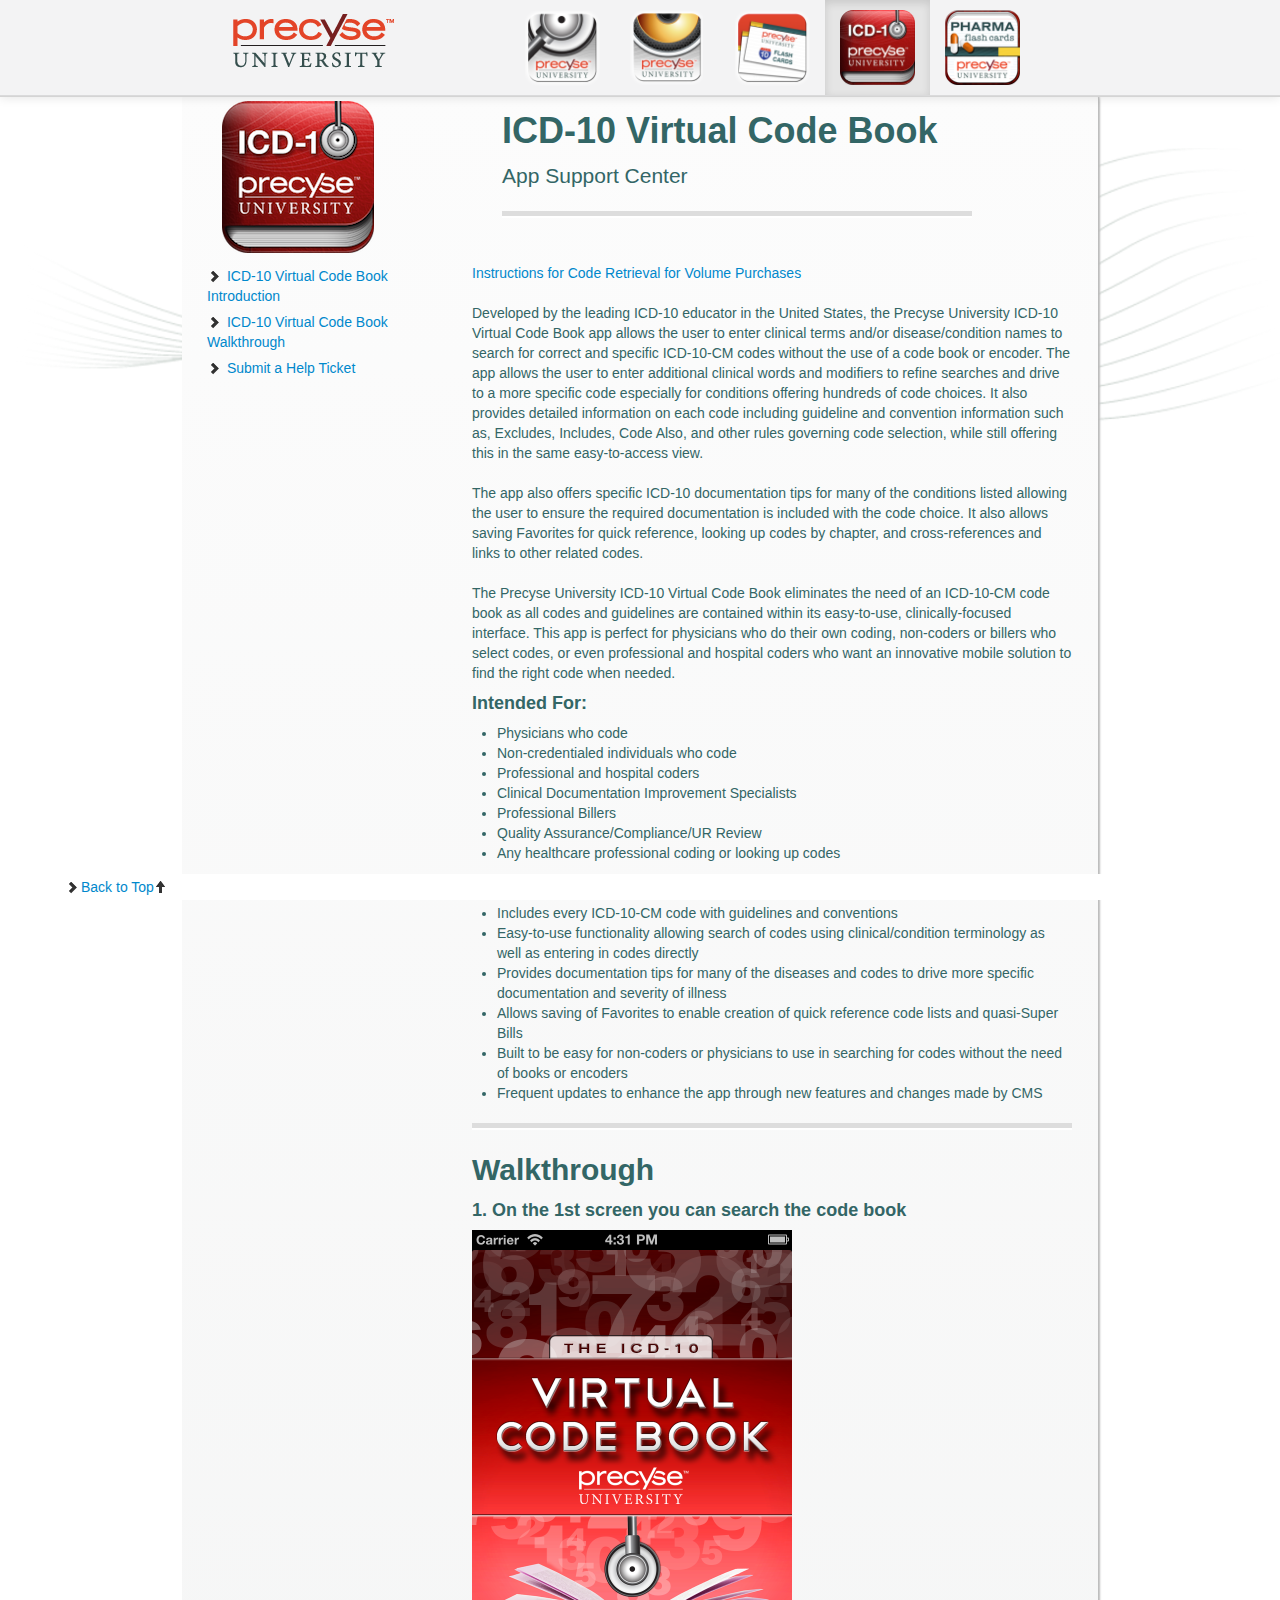
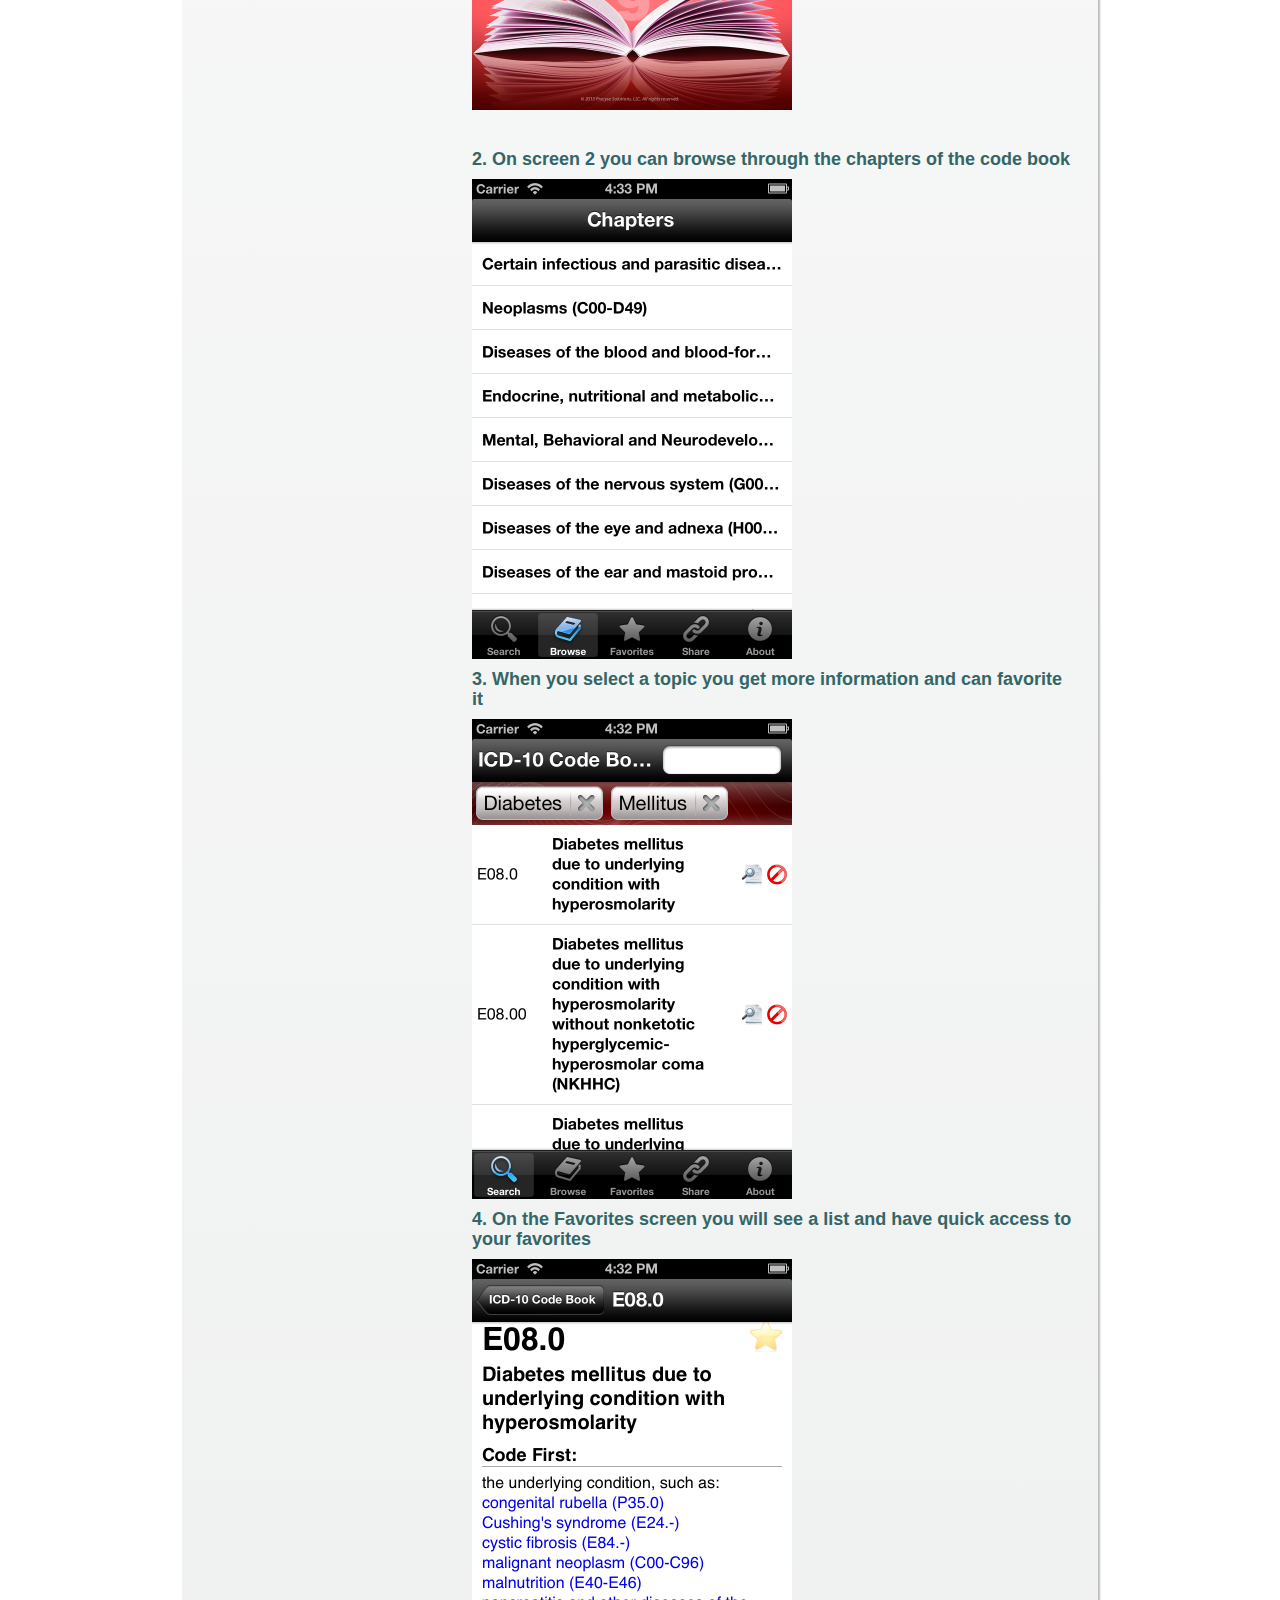
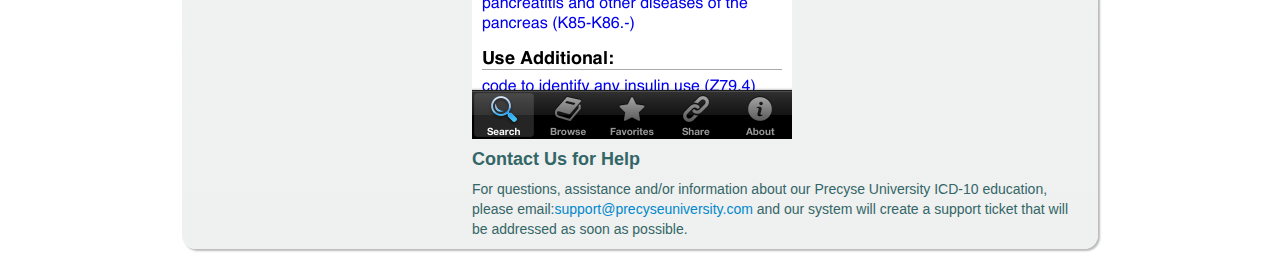
<file: vcb.html>
<!DOCTYPE html>
<html lang="en">
  <head>
    <meta charset="utf-8">
    <title>Precyse University App Support - ICD-10 Virtual Code Book</title>
    <meta name="viewport" content="width=device-width, initial-scale=1.0">
    <meta name="description" content="">
    <meta name="author" content="">

    <!-- Le styles -->
    <link href="css/bootstrap.css" rel="stylesheet">
    <style>
      body {
        padding-top: 60px; /* 60px to make the container go all the way to the bottom of the topbar */
      }
    </style>
    <link href="css/bootstrap-responsive.css" rel="stylesheet">

    <!-- Le HTML5 shim, for IE6-8 support of HTML5 elements -->
    <!--[if lt IE 9]>
      <script src="http://html5shim.googlecode.com/svn/trunk/html5.js"></script>
    <![endif]-->

    <!-- Le fav and touch icons -->
    <link rel="shortcut icon" href="ico/favicon.ico">
    <link rel="apple-touch-icon-precomposed" sizes="144x144" href="ico/apple-touch-icon-144-precomposed.png">
    <link rel="apple-touch-icon-precomposed" sizes="114x114" href="ico/apple-touch-icon-114-precomposed.png">
    <link rel="apple-touch-icon-precomposed" sizes="72x72" href="ico/apple-touch-icon-72-precomposed.png">
    <link rel="apple-touch-icon-precomposed" href="ico/apple-touch-icon-57-precomposed.png">
    <style>
     #overview img{
      float: left;
      padding: 0 10px 10px 0;
    }
    
    </style>
  </head>

  <body>

    <div class="navbar navbar-fixed-top">
      <div class="navbar-inner">
        <div class="container">
          <a class="btn btn-navbar" data-toggle="collapse" data-target=".nav-collapse">
            <span class="icon-bar"></span>
            <span class="icon-bar"></span>
            <span class="icon-bar"></span>
          </a>
          <a class="brand" href="index.html"><img src="img/logo.png" alt="Precyse University Logo"/></a>
          <div class="nav-collapse collapse">
            <ul class="nav pull-right">
              <li><a href="docguide.html"><img src="img/docguide.png" alt="Docguide Logo" width="75px"></a></li>
              <li><a href="doctalk.html"><img src="img/doctalk.png" alt="Doctalk Logo"  width="75px"></a></li>
              <li><a href="flashcards.html"><img src="img/flashcard.png" alt="Flashcards Logo"  width="75px"></a></li>
			   <li class="active"><a href="vcb.html"><img src="img/vcodebookicon.png" alt="Virtual Code book Logo"  width="75px"></a></li>
               <li><a href="phramacards.html"><img src="img/phramacard.png"  alt="Pharmacards Logo" width="75px"></a></li>
              
            </ul>
          </div><!--/.nav-collapse -->
        </div>
      </div>
    </div>
<!-- Subhead
================================================== -->
  <a name="top" id="top"></a>
   <div class="apppagebg">
<header class="jumbotron subhead" id="overview">
  <div class="container">
    <div class="span3">
    <img src="img/vcodebookicon.png" alt="Virtual Code book Logo" >
  </div>
  <div class="span5">
    <h1>ICD-10 Virtual Code Book</h1>
    <p class="lead">App Support Center</p>
    <hr>
  </div>
  </div>
</header>


  <div class="container">

    <!-- Docs nav
    ================================================== -->
    <div class="row">
      <div class="span3 bs-docs-sidebar">
        <ul class="nav nav-list bs-docs-sidenav">
          <li><a href="#vcb-intro"><i class="icon-chevron-right"></i> ICD-10 Virtual Code Book Introduction</a></li>
           <li><a href="#vcb-walkthrough"><i class="icon-chevron-right"></i> ICD-10 Virtual Code Book Walkthrough</a></li>
          <li><a href="#contact"><i class="icon-chevron-right"></i> Submit a Help Ticket</a></li>   
          <li id="totop"><a href="#top"><i class="icon-chevron-right"></i>Back to Top<i class="icon-arrow-up"></i></a></li>
       
        </ul>
      </div>
      <div class="span6">

<a href="VPPProgramCodeRetrievalInstructions.pdf" target="_blank">Instructions for Code Retrieval for Volume Purchases</a><p>
       <section id="vcb-intro">
          <div class="page-header">
			  Developed by the leading ICD-10 educator in the United States, the Precyse University ICD-10 Virtual Code Book app allows the user to enter clinical terms and/or disease/condition names to search for correct and specific ICD-10-CM codes without the use of a code book or encoder. The app allows the user to enter additional clinical words and modifiers to refine searches and drive to a more specific code especially for conditions offering hundreds of code choices. It also provides detailed information on each code including guideline and convention information such as, Excludes, Includes, Code Also, and other rules governing code selection, while still offering this in the same easy-to-access view.
			  <br> <br>
			  The app also offers specific ICD-10 documentation tips for many of the conditions listed allowing the user to ensure the required documentation is included with the code choice. It also allows saving Favorites for quick reference, looking up codes by chapter, and cross-references and links to other related codes.
 <br> <br>
			  The Precyse University ICD-10 Virtual Code Book eliminates the need of an ICD-10-CM code book as all codes and guidelines are contained within its easy-to-use, clinically-focused interface. This app is perfect for physicians who do their own coding, non-coders or billers who select codes, or even professional and hospital coders who want an innovative mobile solution to find the right code when needed.
 <br>
<h4>Intended For:</h4>

<ul>
	<li>Physicians who code</li>

	<li>Non-credentialed individuals who code</li>

	<li>Professional and hospital coders</li>

	<li>Clinical Documentation Improvement Specialists</li>

	<li>Professional Billers</li>

	<li>Quality Assurance/Compliance/UR Review</li>

	<li>Any healthcare professional coding or looking up codes</li>
</ul>


<h4>Key Features:</h4>

<ul>
	<li>Includes every ICD-10-CM code with guidelines and conventions</li>

	<li>Easy-to-use functionality allowing search of codes using clinical/condition terminology as well as entering in codes directly</li>

	<li>Provides documentation tips for many of the diseases and codes to drive more specific documentation and severity of illness</li>

	<li>Allows saving of Favorites to enable creation of quick reference code lists and quasi-Super Bills</li>

	<li>Built to be easy for non-coders or physicians to use in searching for codes without the need of books or encoders</li>

	<li>Frequent updates to enhance the app through new features and changes made by CMS</li>
</ul>
<hr>
 <section id="vcb-walkthrough">
       <h2>Walkthrough</h2>
	   
	   <h4>1. On the 1st screen you can search the code book</h4>
	   		<div class="image">
	   <img src="img/vcbhome.png" width="320" height="480" alt="" />
	   </div> 
	   	</div>
	   	<div class="clear"></div>
	   	<div id="step_2" class="lessonStep top">
			<h4>2. On screen 2 you can browse through the chapters of the code book</h4>
	   		<div class="image">
	   <img src="img/vcbbrowse.png" width="320" height="480" alt="" />
	   </div> 
	   	</div>
	   	<div class="clear"></div>
	   	<div id="step_3" class="lessonStep top">
			<h4>3. When you select a topic you get more information and can favorite it</h4>
	   		<div class="image">
	   <img src="img/vcbinfo.png" width="320" height="480" alt="" />
	   </div> 
	   	</div>
	   	<div class="clear"></div>
	   	<div id="step_4" class="lessonStep top">
			<h4>4. On the Favorites screen you will see a list and have quick access to your favorites</h4>
	   		<div class="image">
	   <img src="img/vcbfav.png" width="320" height="480" alt="" />
	   </div> 
	   	</div>
	   	<div class="clear"></div>
	   
  </section>


<h4 id="contact">Contact Us for Help</h4>
<p>For  questions, assistance and/or information about our Precyse University ICD-10  education, please email:<a href="mailto:support@precyseuniversity.com">support@precyseuniversity.com</a> and our system will create a support ticket that will be addressed as soon as  possible.</p>

    </div> <!-- /container -->
</div>
    <!-- Le javascript
    ================================================== -->
    <!-- Placed at the end of the document so the pages load faster -->
    <script src="js/jquery.js"></script>
    <script src="js/bootstrap.js"></script>
    <script src="js/bootstrap-transition.js"></script>
    <script src="js/bootstrap-alert.js"></script>
    <script src="js/bootstrap-modal.js"></script>
    <script src="js/bootstrap-dropdown.js"></script>
    <script src="js/bootstrap-scrollspy.js"></script>
    <script src="js/bootstrap-tab.js"></script>
    <script src="js/bootstrap-tooltip.js"></script>
    <script src="js/bootstrap-popover.js"></script>
    <script src="js/bootstrap-button.js"></script>
    <script src="js/bootstrap-collapse.js"></script>
    <script src="js/bootstrap-carousel.js"></script>
    <script src="js/bootstrap-typeahead.js"></script>

  </body>
</html>
</file>
